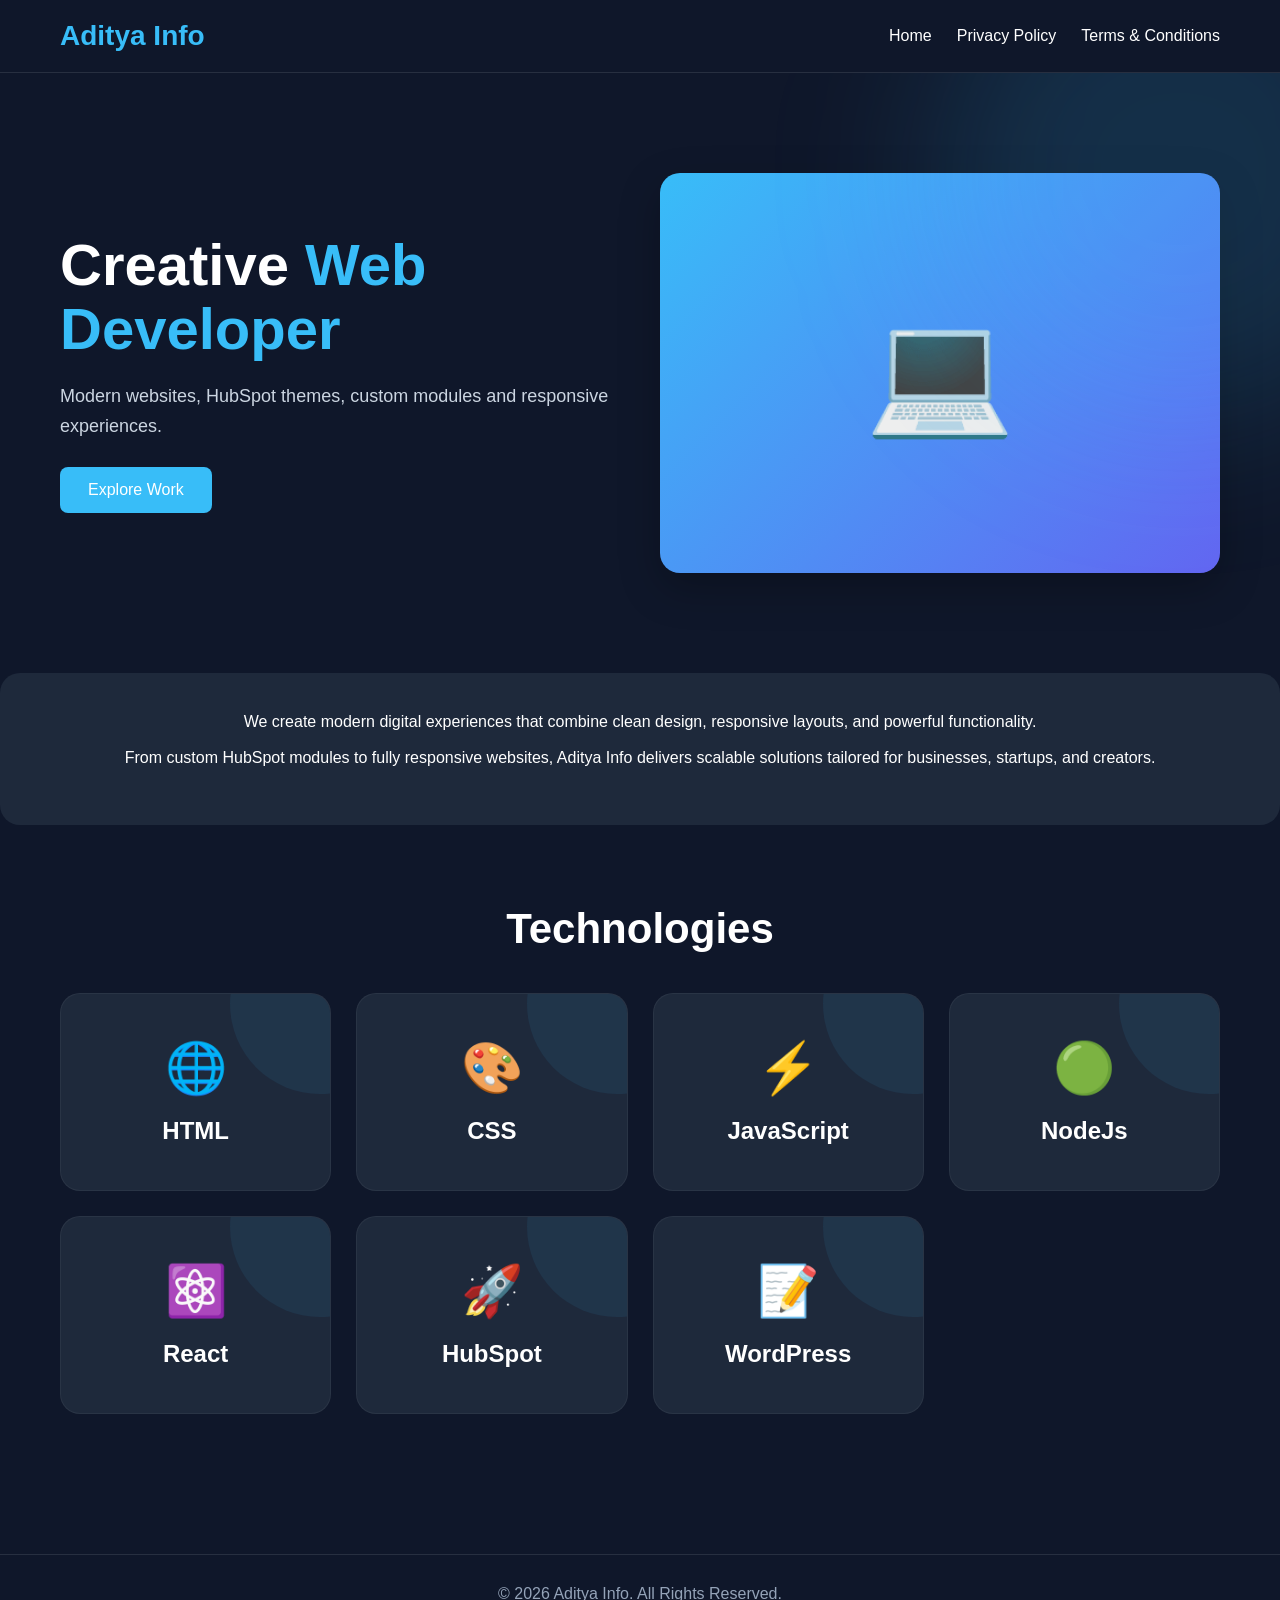
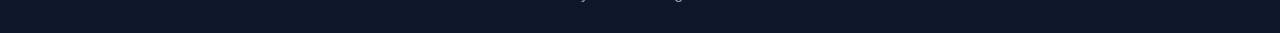
<file: index.html>
<!DOCTYPE html>
<html lang="en">

<head>

  <meta charset="UTF-8">
  <meta name="viewport" content="width=device-width, initial-scale=1.0">

  <title>Aditya Info</title>

  <link rel="stylesheet" href="../Css/home.css">
   <link rel="stylesheet" href="../Css/global.css">

</head>

<body>

  <!-- HEADER -->

  <header>

    <div class="container navbar">

      <div class="logo">
        Aditya Info
      </div>

      <nav class="nav-links">
        <a href="home.html">Home</a>
        <a href="privacy.html">Privacy Policy</a>
        <a href="terms-condition.html">Terms & Conditions</a>
      </nav>

    </div>

  </header>

  <!-- HERO -->

  <section class="hero">

    <div class="container hero-wrap">

      <div class="hero-content">

        <h1>
          Creative <span>Web Developer</span>
        </h1>

        <p>
          Modern websites, HubSpot themes,
          custom modules and responsive experiences.
        </p>

        <a href="#" class="btn">
          Explore Work
        </a>

      </div>

      <div class="hero-image">
        💻
      </div>

    </div>

  </section>

  <!-- ABOUT -->
<div class="about-box">

  <p>
    We create modern digital experiences that combine clean design,
    responsive layouts, and powerful functionality.
  </p>

  <br>

  <p>
    From custom HubSpot modules to fully responsive websites,
    Aditya Info delivers scalable solutions tailored for businesses,
    startups, and creators.
  </p>

  <br>

</div>


<!-- TECHNOLOGY -->

<section class="technology">

  <div class="container">

    <h2 class="section-title">
      Technologies
    </h2>

    <div class="tech-grid">

      <div class="tech-card">

        <div class="tech-icon">
          🌐
        </div>

        <h3>HTML</h3>

      </div>

      <div class="tech-card">

        <div class="tech-icon">
          🎨
        </div>

        <h3>CSS</h3>

      </div>

      <div class="tech-card">

        <div class="tech-icon">
          ⚡
        </div>

        <h3>JavaScript</h3>

      </div>

      <div class="tech-card">

        <div class="tech-icon">
          🟢
        </div>

        <h3>NodeJs</h3>

      </div>

      <div class="tech-card">

        <div class="tech-icon">
          ⚛️
        </div>

        <h3>React</h3>

      </div>

      <div class="tech-card">

        <div class="tech-icon">
          🚀
        </div>

        <h3>HubSpot</h3>

      </div>

      <div class="tech-card">

        <div class="tech-icon">
          📝
        </div>

        <h3>WordPress</h3>

      </div>

    </div>

  </div>

</section>

  <!-- FOOTER -->

  <footer>

    <div class="container">

      <p>
        © 2026 Aditya Info. All Rights Reserved.
      </p>

    </div>

  </footer>

</body>

</html>
</file>
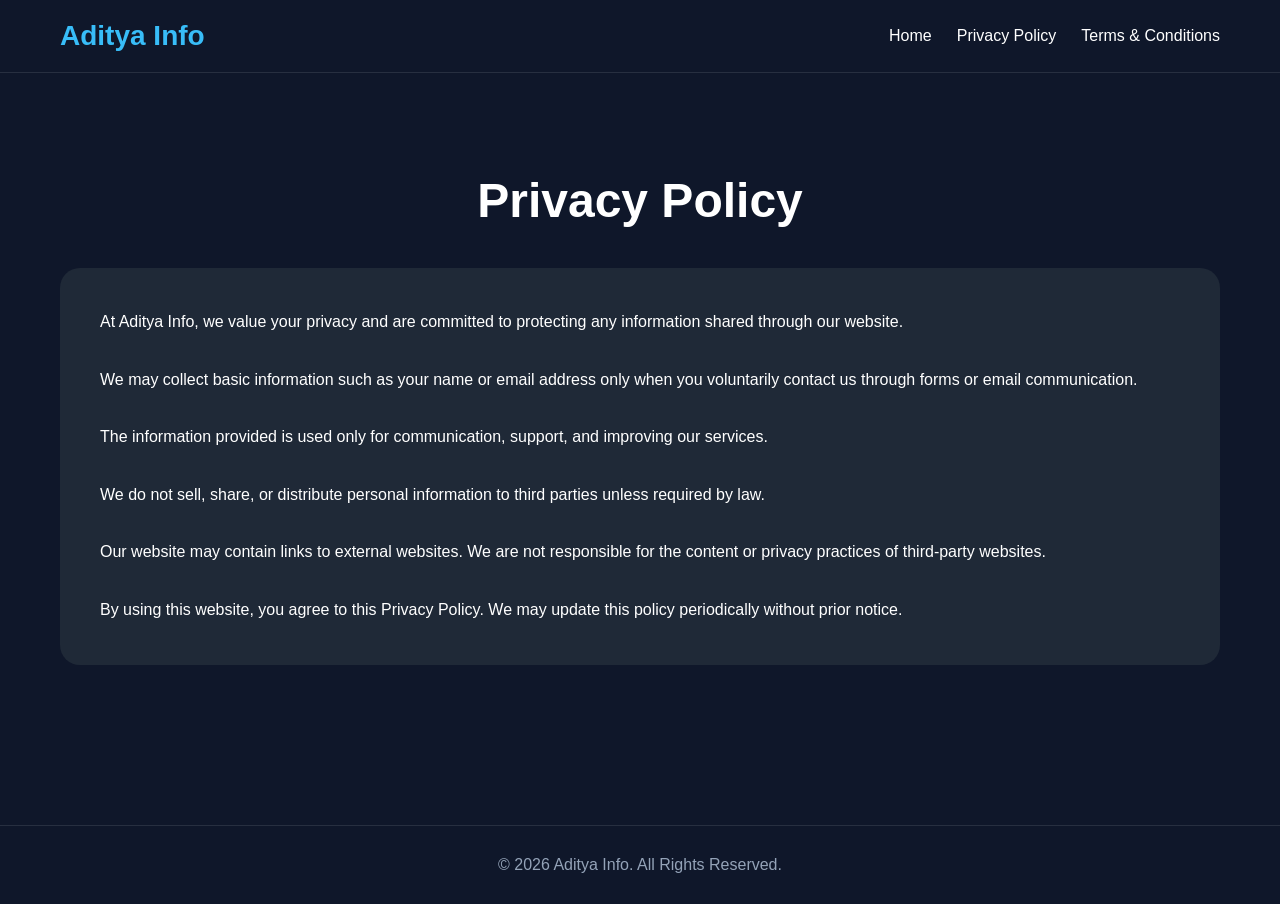
<file: privacy.html>
<!DOCTYPE html>
<html lang="en">

<head>

  <meta charset="UTF-8">
  <meta name="viewport" content="width=device-width, initial-scale=1.0">

  <title>Privacy Policy</title>

  <link rel="stylesheet" href="../Css/privacy.css">
  <link rel="stylesheet" href="../Css/global.css">

</head>

<body>

  <!-- HEADER -->

  <header>

    <div class="container navbar">

      <div class="logo">
        Aditya Info
      </div>

      <nav class="nav-links">
        <a href="home.html">Home</a>
        <a href="privacy.html">Privacy Policy</a>
        <a href="terms-condition.html">Terms & Conditions</a>
      </nav>

    </div>

  </header>

  <!-- CONTENT -->

  <section class="policy">

    <div class="container">

      <h1>
        Privacy Policy
      </h1>

<div class="policy-box">

  <p>
    At Aditya Info, we value your privacy and are committed
    to protecting any information shared through our website.
  </p>

  <br>

  <p>
    We may collect basic information such as your name
    or email address only when you voluntarily contact us
    through forms or email communication.
  </p>

  <br>

  <p>
    The information provided is used only for communication,
    support, and improving our services.
  </p>

  <br>

  <p>
    We do not sell, share, or distribute personal information
    to third parties unless required by law.
  </p>

  <br>

  <p>
    Our website may contain links to external websites.
    We are not responsible for the content or privacy practices
    of third-party websites.
  </p>

  <br>

  <p>
    By using this website, you agree to this Privacy Policy.
    We may update this policy periodically without prior notice.
  </p>

</div>

    </div>

  </section>

  <!-- FOOTER -->

  <footer>

    <div class="container">

      <p>
        © 2026 Aditya Info. All Rights Reserved.
      </p>

    </div>

  </footer>

</body>

</html>
</file>
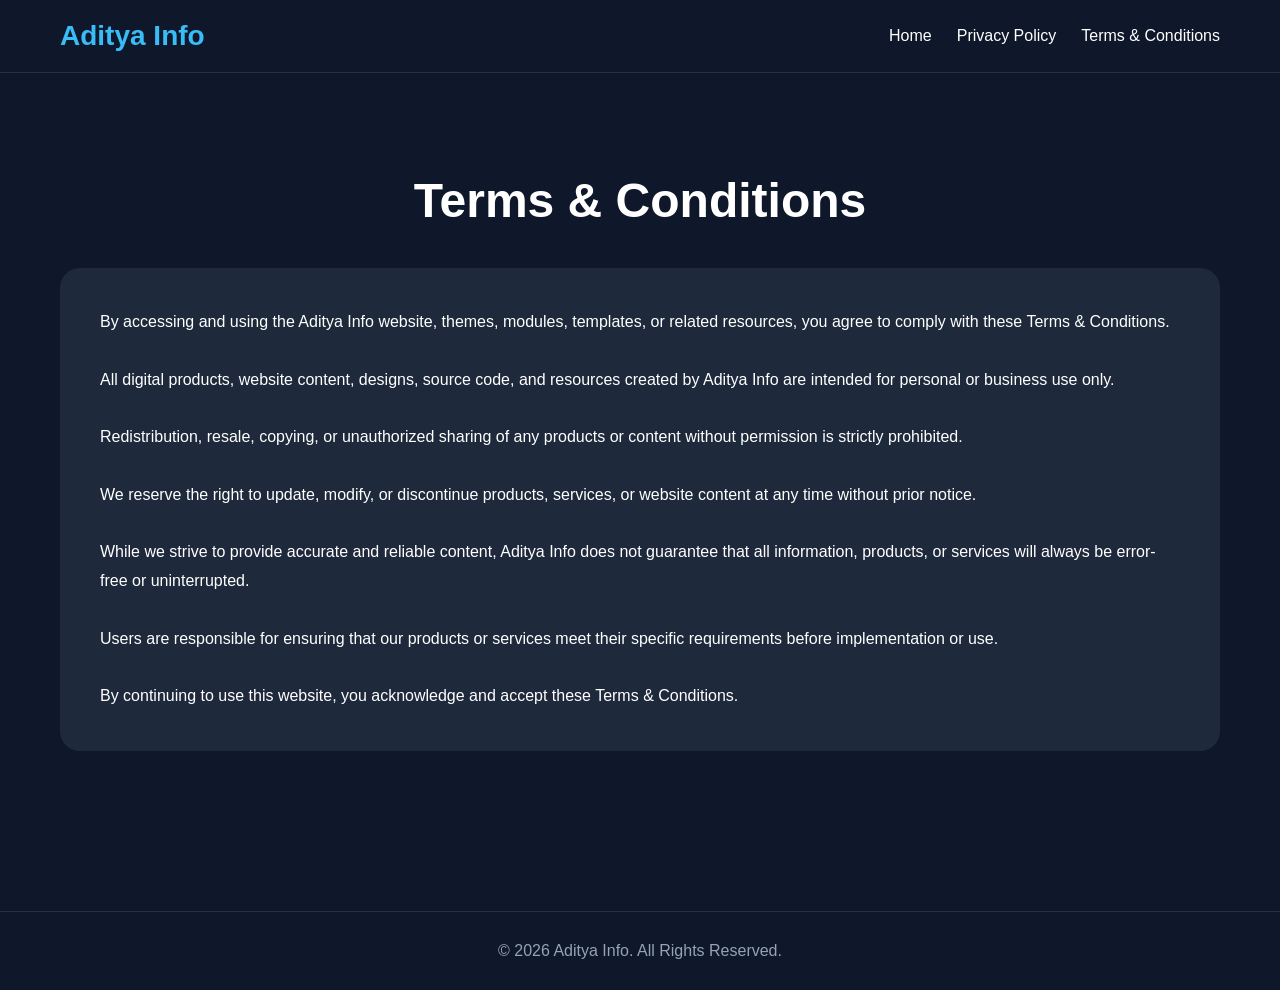
<file: terms-condition.html>
<!DOCTYPE html>
<html lang="en">

<head>

  <meta charset="UTF-8">
  <meta name="viewport" content="width=device-width, initial-scale=1.0">

  <title>Terms & Conditions</title>

  <link rel="stylesheet" href="../Css/terms.css">
  <link rel="stylesheet" href="../Css/global.css">

</head>

<body>

  <!-- HEADER -->

  <header>

    <div class="container navbar">

      <div class="logo">
        Aditya Info
      </div>

      <nav class="nav-links">
        <a href="home.html">Home</a>
        <a href="privacy.html">Privacy Policy</a>
        <a href="terms-condition.html">Terms & Conditions</a>
      </nav>

    </div>

  </header>

  <!-- CONTENT -->

  <section class="terms">

    <div class="container">

      <h1>
        Terms & Conditions
      </h1>

<div class="terms-box">

  <p>
    By accessing and using the Aditya Info website,
    themes, modules, templates, or related resources,
    you agree to comply with these Terms & Conditions.
  </p>

  <br>

  <p>
    All digital products, website content, designs,
    source code, and resources created by Aditya Info
    are intended for personal or business use only.
  </p>

  <br>

  <p>
    Redistribution, resale, copying, or unauthorized sharing
    of any products or content without permission is strictly prohibited.
  </p>

  <br>

  <p>
    We reserve the right to update, modify,
    or discontinue products, services,
    or website content at any time without prior notice.
  </p>

  <br>

  <p>
    While we strive to provide accurate and reliable content,
    Aditya Info does not guarantee that all information,
    products, or services will always be error-free or uninterrupted.
  </p>

  <br>

  <p>
    Users are responsible for ensuring that
    our products or services meet their specific requirements
    before implementation or use.
  </p>

  <br>

  <p>
    By continuing to use this website,
    you acknowledge and accept these Terms & Conditions.
  </p>

</div>

    </div>

  </section>

  <!-- FOOTER -->

  <footer>

    <div class="container">

      <p>
        © 2026 Aditya Info. All Rights Reserved.
      </p>

    </div>

  </footer>

</body>

</html>
</file>
<file: Css/home.css>
/* HERO */

.hero{
  padding:100px 0;
  position:relative;
  overflow:hidden;
}

/* BACKGROUND GLOW */

.hero::before{
  content:"";
  position:absolute;
  width:500px;
  height:500px;
  background:rgba(56,189,248,0.15);
  border-radius:50%;
  top:-150px;
  right:-150px;
  filter:blur(80px);
}

.hero-wrap{
  display:grid;
  grid-template-columns:1fr 1fr;
  gap:40px;
  align-items:center;
}

.hero-content{
  animation:fadeUp 1s ease;
}

.hero h1{
  font-size:58px;
  margin-bottom:20px;
  line-height:1.1;
}

.hero h1 span{
  color:#38bdf8;
}

.hero p{
  margin-bottom:25px;
  color:#cbd5e1;
  font-size:18px;
  line-height:1.7;
}

.btn{
  display:inline-block;
  padding:14px 28px;
  background:#38bdf8;
  color:#fff;
  text-decoration:none;
  border-radius:8px;
  transition:0.3s ease;
}

.btn:hover{
  transform:translateY(-4px);
  box-shadow:0 10px 25px rgba(56,189,248,0.3);
}

.hero-image{
  height:400px;
  border-radius:20px;
  background:linear-gradient(135deg,#38bdf8,#6366f1);
  display:flex;
  align-items:center;
  justify-content:center;
  font-size:120px;
  animation:float 4s ease-in-out infinite;
  box-shadow:0 15px 40px rgba(0,0,0,0.25);
}

/* ABOUT */

.about{
  padding:80px 0;
}

.section-title{
  text-align:center;
  margin-bottom:40px;
  font-size:42px;
}

.about-box{
  background:#1e293b;
  padding:40px;
  border-radius:20px;
  text-align:center;
  transition:0.3s ease;
}

.about-box:hover{
  transform:translateY(-6px);
  box-shadow:0 15px 35px rgba(0,0,0,0.2);
}

/* TECHNOLOGY */

.technology{
  padding:80px 0;
}

.tech-grid{
  display:grid;
  grid-template-columns:repeat(auto-fit,minmax(220px,1fr));
  gap:25px;
}

.tech-card{
  background:#1e293b;
  padding:45px 30px;
  border-radius:20px;
  text-align:center;
  transition:0.35s ease;
  border:1px solid rgba(255,255,255,0.05);
  position:relative;
  overflow:hidden;
}

/* HOVER LIGHT EFFECT */

.tech-card::before{
  content:"";
  position:absolute;
  width:180px;
  height:180px;
  background:rgba(56,189,248,0.08);
  border-radius:50%;
  top:-80px;
  right:-80px;
  transition:0.4s ease;
}

.tech-card:hover::before{
  transform:scale(1.4);
}

.tech-card:hover{
  transform:translateY(-10px);
  border-color:#38bdf8;
  box-shadow:0 15px 40px rgba(0,0,0,0.25);
}

.tech-card h3{
  font-size:24px;
  position:relative;
  z-index:2;
}
/* TECHNOLOGY ICON */

.tech-icon{
  font-size:50px;
  margin-bottom:20px;
  position:relative;
  z-index:2;
  transition:0.3s ease;
}

.tech-card:hover .tech-icon{
  transform:scale(1.15) rotate(5deg);
}
/* ANIMATIONS */

@keyframes float{

  0%{
    transform:translateY(0px);
  }

  50%{
    transform:translateY(-15px);
  }

  100%{
    transform:translateY(0px);
  }

}

@keyframes fadeUp{

  from{
    opacity:0;
    transform:translateY(40px);
  }

  to{
    opacity:1;
    transform:translateY(0);
  }

}

/* RESPONSIVE */

@media(max-width:768px){

  .hero-wrap{
    grid-template-columns:1fr;
  }

  .hero h1{
    font-size:40px;
  }

  .hero-image{
    height:300px;
    font-size:90px;
  }

  .nav-links{
    display:none;
  }

}
</file>
<file: Css/global.css>
*{
  margin:0;
  padding:0;
  box-sizing:border-box;
  font-family:Arial, sans-serif;
}

body{
  background:#0f172a;
  color:#fff;
}

.container{
  width:100%;
  max-width:1200px;
  margin:auto;
  padding:0 20px;
}

/* HEADER */

header{
  padding:20px 0;
  border-bottom:1px solid rgba(255,255,255,0.1);
}

.navbar{
  display:flex;
  justify-content:space-between;
  align-items:center;
}

.logo{
  font-size:28px;
  font-weight:700;
  color:#38bdf8;
}

.nav-links{
  display:flex;
  gap:25px;
}

.nav-links a{
  color:#fff;
  text-decoration:none;
}


/* FOOTER */

footer{
  padding:30px 0;
  margin-top:60px;
  border-top:1px solid rgba(255,255,255,0.1);
  text-align:center;
  color:#94a3b8;
}
</file>
<file: Css/privacy.css>
.policy{
  padding:100px 0;
}

.policy h1{
  text-align:center;
  margin-bottom:40px;
  font-size:48px;
}

.policy-box{
  background:#1f2937;
  padding:40px;
  border-radius:20px;
  line-height:1.8;
}
</file>
<file: Css/terms.css>
.terms{
  padding:100px 0;
}

.terms h1{
  text-align:center;
  margin-bottom:40px;
  font-size:48px;
}

.terms-box{
  background:#1e293b;
  padding:40px;
  border-radius:20px;
  line-height:1.8;
}
</file>
